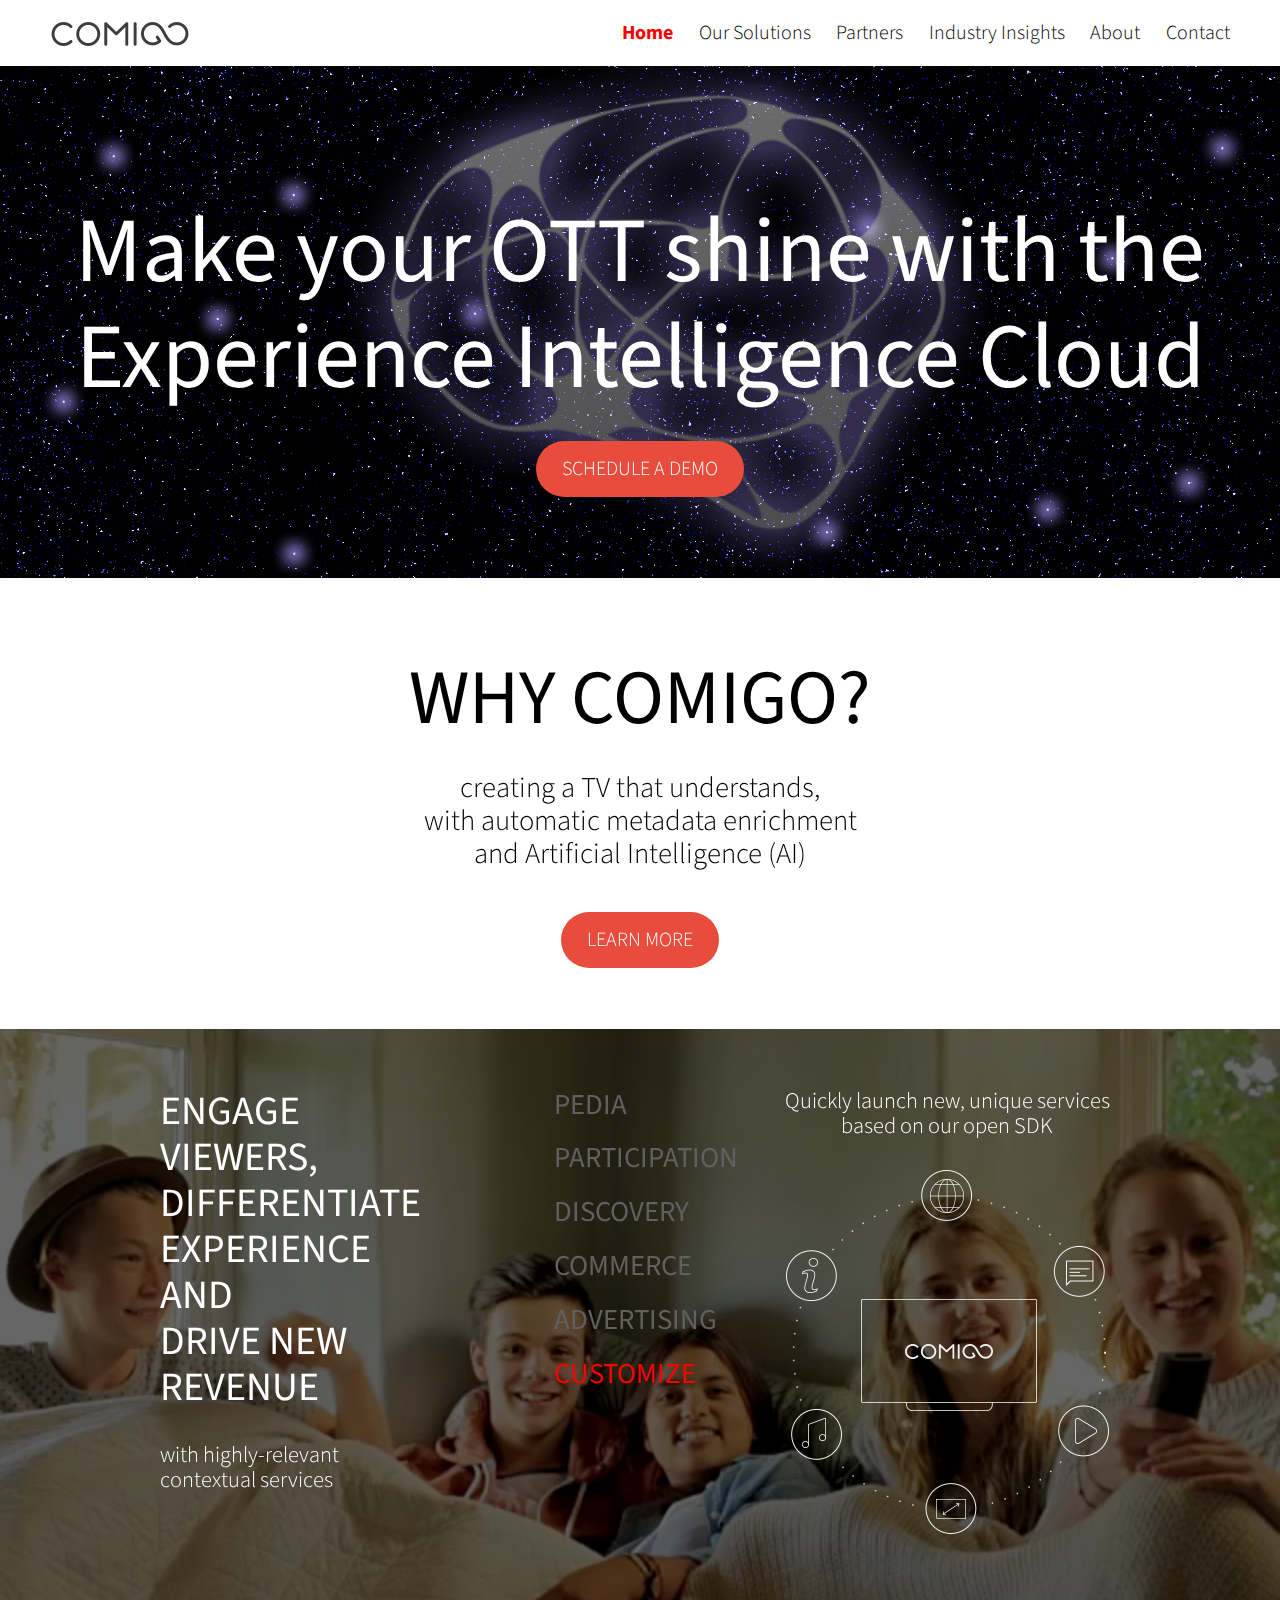
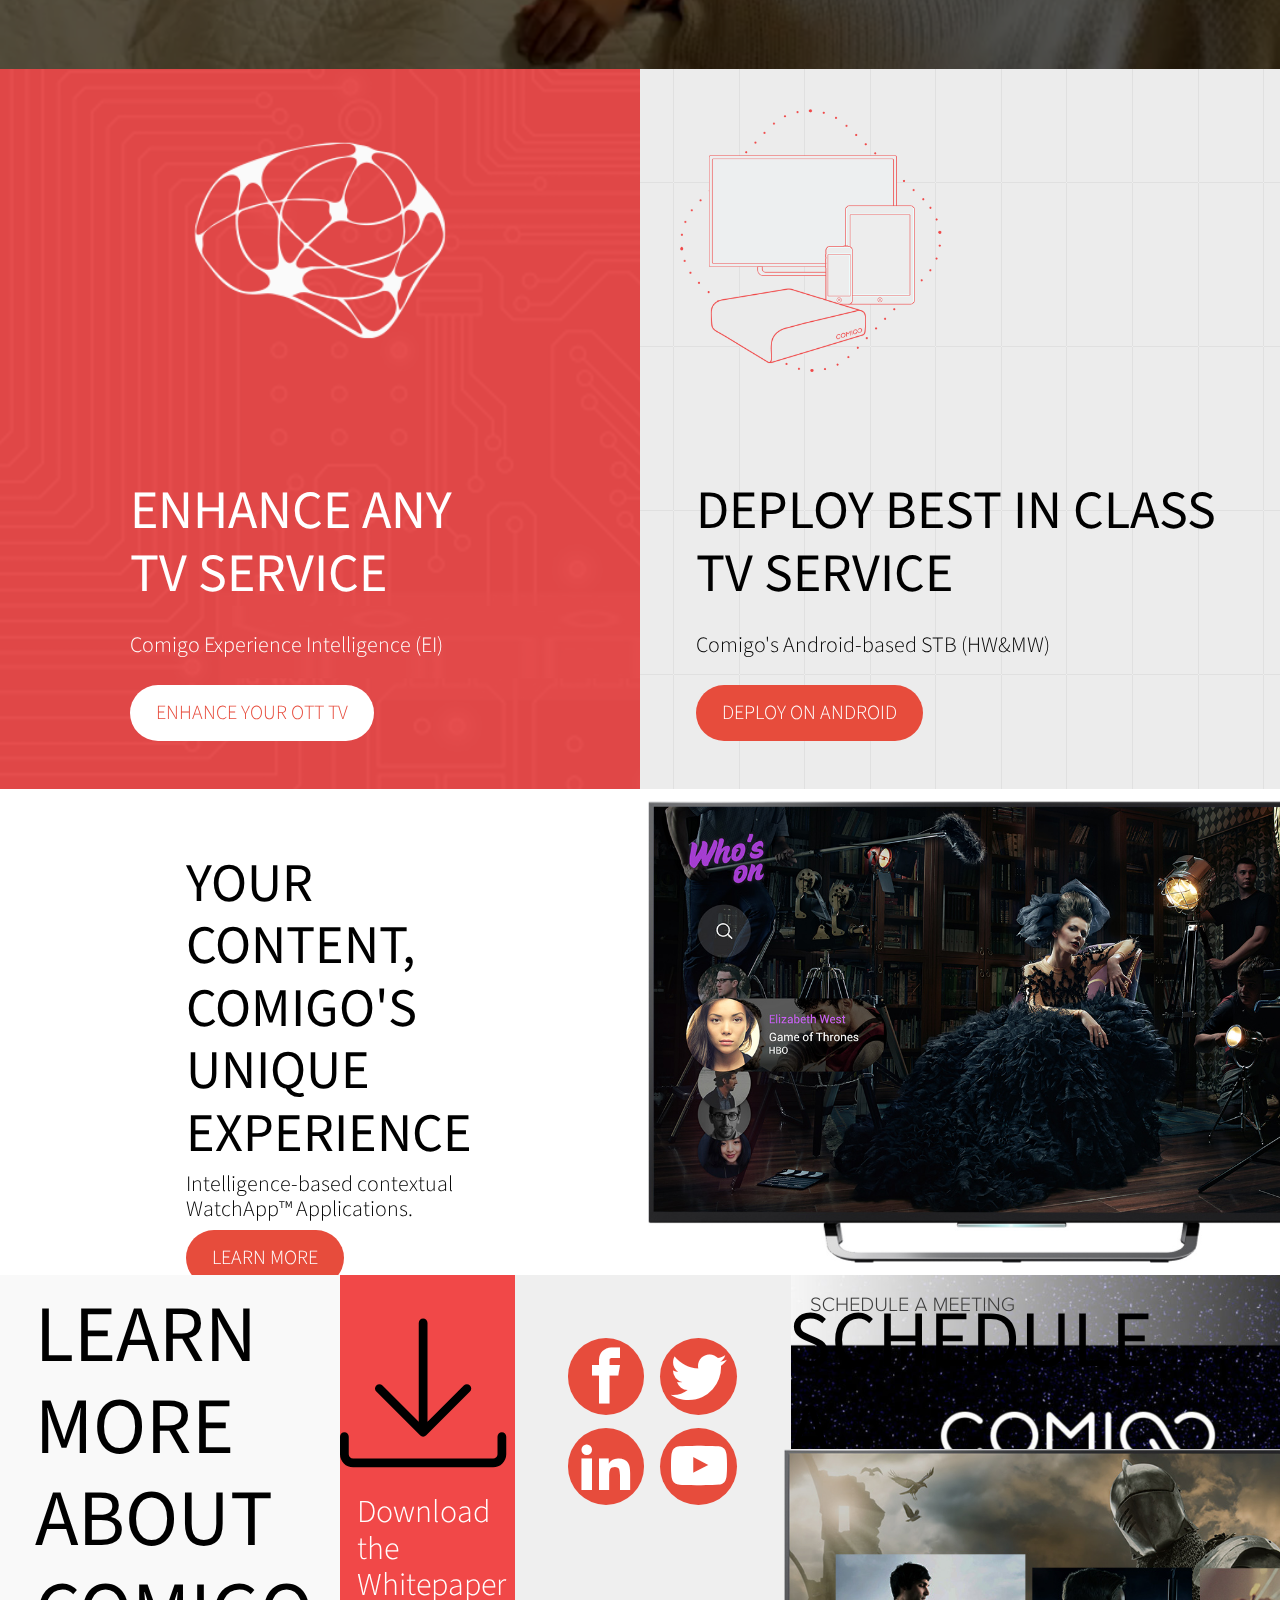
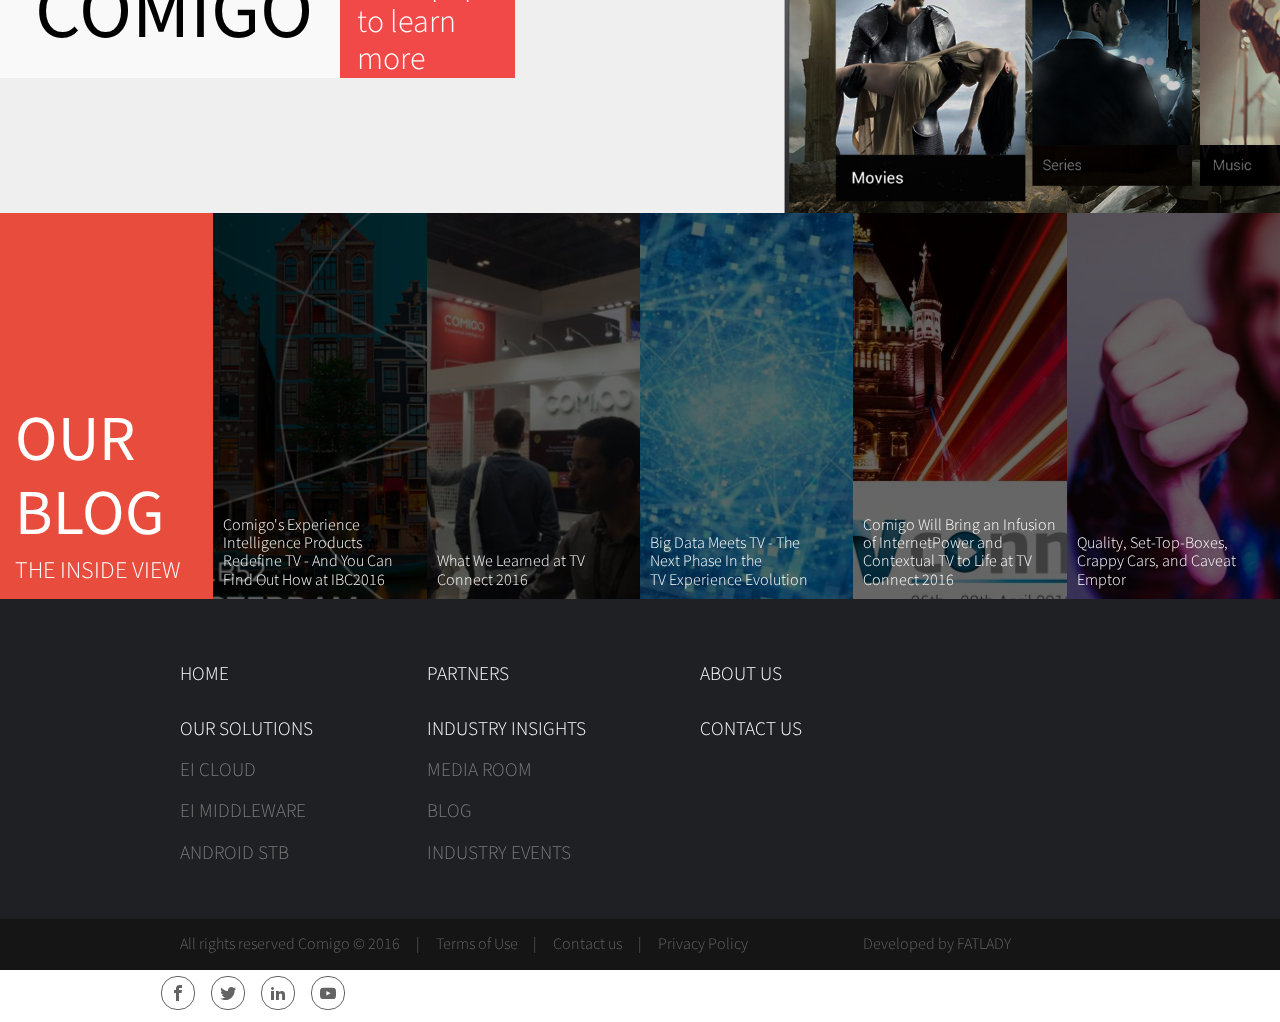
<file: index.html>
<!doctype html>
<html lang="en">
  <head>
    <meta charset="UTF-8">
    <meta name="viewport"
          content="width=device-width, user-scalable=no, initial-scale=1.0, maximum-scale=1.0, minimum-scale=1.0">
    <meta http-equiv="X-UA-Compatible" content="ie=edge">
    <title>Comigo</title>
    <link href="https://fonts.googleapis.com/css?family=Source+Sans+Pro:300" rel="stylesheet">
    <link rel="shortcut icon" type="image/x-icon" href="assets/other/favicon.ico">
    <link rel="stylesheet" href="styles/normalize.css">
    <link rel="stylesheet" href="assets/fonts/icomoon/style.css">
    <link rel="stylesheet" href="styles/main.css">
  </head>
  <body>

    <header>
      <a href="" class="logo">
        <img src="assets/logo/comigo-logo-black.png"/>
      </a>
      <nav class="header-menu">
        <ul class="reset-list">
          <li class="header-menu-item">
            <a href="" class="active-page">Home</a>
          </li><!--
       --><li class="header-menu-item">
            <a href="">Our Solutions</a>
            <ul class="reset-list header-menu-sub our-solutions">
              <li>
                <a href="">EI Cloud</a>
                <ul class="reset-list header-menu-sub ei-cloud">
                  <li>
                    <a href="">EIx</a>
                  </li><!--
               --><li>
                    <a href="">EI Mind</a>
                  </li>
                </ul>
              </li><!--
           --><li>
                <a href="">EI Middleware</a>
                <ul class="reset-list header-menu-sub ei-middleware">
                  <li>
                    <a href="">Android</a>
                  </li><!--
               --><li>
                    <a href="">Comigo WhatchApp™ Applications</a>
                  </li>
                </ul>
              </li><!--
           --><li>
              <a href="">Android STB</a>
              </li>
            </ul>
          </li><!--
       --><li class="header-menu-item">
            <a href="">Partners</a>
          </li><!--
       --><li class="header-menu-item">
            <a href="">Industry Insights</a>
            <ul class="reset-list header-menu-sub industry-insights">
              <li>
                <a href="">Media Room</a>
              </li><!--
           --><li>
                <a href="">Blog</a>
              </li><!--
           --><li>
                <a href="">Industry Events</a>
              </li>
            </ul>
          </li><!--
       --><li class="header-menu-item">
            <a href="">About</a>
          </li><!--
       --><li class="header-menu-item">
            <a href="">Contact</a>
          </li>
        </ul>
      </nav>
    </header>

    <main>

      <section class="intro">
        <h1>Make your OTT shine with the <br> Experience Intelligence Cloud</h1>
        <a href="" class="button button-main">SCHEDULE A DEMO</a>
      </section>

      <section class="why">
        <div class=" why-content">
          <h2>WHY COMIGO?</h2>
          <p>creating a TV that understands,<br>with automatic metadata enrichment<br>and Artificial
            Intelligence
            (AI)</p>
          <a href="" class="button button-main">LEARN MORE</a>
        </div>
      </section>

      <section class="services">
        <div class="services-content">
          <div class="services-headline">
            <h2>ENGAGE VIEWERS, DIFFERENTIATE EXPERIENCE AND<br>DRIVE NEW REVENUE</h2>
            <p>with highly-relevant contextual services</p>
          </div>
          <ul class="reset-list services-list">
            <li class="service service-pedia">
              <h3>PEDIA</h3>
              <div class="service-content hidden">
                <figure>
                  <figcaption>Drive stickiness by enriching content with contextual<br>data from external
                    sources
                  </figcaption>
                  <img src="assets/services/pedia.png" height="469" width="344"/>
                </figure>
                <video src="assets/videos/video-soccer_2.mp4" autoplay loop></video>
              </div>
            </li>
            <li class="service service-participation">
              <h3>PARTICIPATION</h3>
              <div class="service-content hidden">
                <figure>
                  <figcaption>Engage viewers and increase content spread<br>through data-driven social
                    features
                  </figcaption>
                  <img src="assets/services/participation.png" height="229" width="486"/>
                </figure>
                <video src="assets/videos/video-action-thriller_2.mp4" autoplay loop></video>
              </div>
            </li>
            <li class="service service-discovery">
              <h3>DISCOVERY</h3>
              <div class="service-content hidden">
                <figure>
                  <figcaption>Offer personalised content with<br>contextualised search, menu and<br>recommendations
                  </figcaption>
                  <img src="assets/services/discovery.png"/>
                </figure>
                <video src="assets/videos/video-army-helicopters.mp4" autoplay loop></video>
              </div>
            </li>
            <li class="service service-commerce">
              <h3>COMMERCE</h3>
              <div class="service-content hidden">
                <figure>
                  <figcaption>Create new revenue engines through<br>contextual shopping services
                  </figcaption>
                  <img
                    src="assets/services/commerce.png" height="421" width="360"/>
                </figure>
                <video src="assets/videos/video-city-3d-war_2.mp4" autoplay loop></video>
              </div>
            </li>
            <li class="service service-advertising">
              <h3>ADVERTISING</h3>
              <div class="service-content hidden">
                <figure>
                  <figcaption>Offer ultra-targeted measurable advertising<br>with advanced campaign
                    analytics
                  </figcaption>
                  <img
                    src="assets/services/cars.png" height="389" width="445"/>
                </figure>
                <video src="assets/videos/video-car-drive_2.mp4" autoplay loop></video>
              </div>
            </li>
            <li class="service service-customize">
              <h3 class="active-service">CUSTOMIZE</h3>
              <div class="service-content">
                <figure>
                  <figcaption>Quickly launch new, unique services<br>based on our open SDK</figcaption>
                  <img
                    src="assets/services/customize.png" height="364" width="323"/>
                </figure>
                <video src="assets/videos/video-kids-on-sofa_2.mp4" autoplay loop></video>
              </div>
            </li>
          </ul>
        </div>
      </section>

      <section class="solutions">

        <section class="EI">
          <div>
            <h2>ENHANCE ANY TV SERVICE</h2>
            <p>Comigo Experience Intelligence (EI)</p>
            <a href="" class="button button-secondery">ENHANCE YOUR OTT TV</a>
          </div>
        </section>

        <section class="STB">
          <div>
            <h2>DEPLOY BEST IN CLASS TV SERVICE</h2>
            <p>Comigo's Android-based STB (HW&MW)</p>
            <a href="" class="button button-main">DEPLOY ON ANDROID</a>
          </div>
        </section>

      </section>

      <section class="personalize">
        <div>
          <h2>YOUR CONTENT, COMIGO'S UNIQUE EXPERIENCE</h2>
          <p>Intelligence-based contextual<br>WatchApp™ Applications.</p>
          <a href="" class="button button-main">LEARN MORE</a>
        </div>
        <img src="./assets/other/screen_whos_on.jpg" alt="unique experience">
      </section>

      <section class="call-to-action">
        <div class="call-to-action-left">
          <div class="call-to-action-left-up">
            <div class="learn-more">
              <h2>LEARN MORE ABOUT COMIGO</h2>
            </div>
            <a href="" class="download-whitepaper">
              <img src="assets/other/lnr-download.svg" alt="download whitepaper">
              <p>Download the Whitepaper to learn more</p>
            </a>
          </div>
          <div  class="call-to-action-left-down">
            <div>
              <ul>
                <li><a href=""><span class="icon-facebook"></span></a></li>
                <li><a href=""><span class="icon-twitter"></span></a></li>
                <li><a href=""><span class="icon-linkedin2"></span></a></li>
                <li><a href=""><span class="icon-youtube"></span></a></li>
              </ul>
            </div>
            <img src="assets/other/comigo-schedule-meeting.png"/>
          </div>
        </div>
        <div class="call-to-action-right">
          <h2>SCHEDULE A DEMO</h2>
          <img src="assets/other/screen_demo.jpg"/>
        </div>
      </section>

      <aside class="blog">
        <div class="blog-headline">
          <div>
            <h2>OUR BLOG</h2>
            <span>THE INSIDE VIEW</span>
          </div>
        </div><!--
     --><ul class="reset-list blog-list"><!--
       --><li>
            <a href="">
              <p>
                Comigo's Experience<br>Intelligence Products<br>Redefine TV - And You Can<br>Find Out How at
                IBC2016
              </p>
              <span>READ MORE</span>
            </a>
          </li><!--
       --><li>
            <a href="">
              <p>
                What We Learned at TV<br>Connect 2016
              </p>
              <span>READ MORE</span>
            </a>
          </li><!--
       --><li>
            <a href="">
              <p>
                Big Data Meets TV - The<br>Next Phase In the<br>TV Experience Evolution
              </p>
              <span>READ MORE</span>
            </a>
          </li><!--
       --><li>
            <a href="">
              <p>
                Comigo Will Bring an Infusion<br>of InternetPower and<br>Contextual TV to Life at TV<br>Connect 2016
              </p>
              <span>READ MORE</span>
            </a>
          </li><!--
       --><li>
            <a href="">
              <p>
                Quality, Set-Top-Boxes,<br>Crappy Cars, and Caveat<br>Emptor
              </p>
              <span>READ MORE</span>
            </a>
          </li>
        </ul>
      </aside>

    </main>

    <footer>
      <section class="footer-top">
        <nav class="footer-top-nav">
          <div class="footer-left-padding">
            <a href="" class="footer-top-nav-link">HOME</a>
            <a href="" class="footer-top-nav-link">OUR SOLUTIONS</a>
            <ul class="reset-list">
              <li><a href="" class="footer-top-nav-sublink">EI CLOUD</a></li>
              <li><a href="" class="footer-top-nav-sublink">EI MIDDLEWARE</a></li>
              <li><a href="" class="footer-top-nav-sublink">ANDROID STB</a></li>
            </ul>
          </div>
          <div>
            <a href="" class="footer-top-nav-link">PARTNERS</a>
            <a href="" class="footer-top-nav-link">INDUSTRY INSIGHTS</a>
            <ul class="reset-list">
              <li><a href="" class="footer-top-nav-sublink">MEDIA ROOM</a></li>
              <li><a href="" class="footer-top-nav-sublink">BLOG</a></li>
              <li><a href="" class="footer-top-nav-sublink">INDUSTRY EVENTS</a></li>
            </ul>
          </div>
          <div>
            <a href="" class="footer-top-nav-link">ABOUT US</a>
            <a href="" class="footer-top-nav-link">CONTACT US</a>
          </div>
        </nav>
        <a class="footer-top-logo">
          <img src="assets/logo/comigo-logo-white.png" height="24" width="138"/>
        </a>
      </section>
      <section class="footer-bottom">
        <ul class="reset-list footer-left-padding">
          <li>All rights reserved Comigo © 2016</li>
          <li>|</li>
          <li><a href="">Terms of Use</a></li>
          <li>|</li>
          <li><a href="">Contact us</a></li>
          <li>|</li>
          <li><a href="">Privacy Policy</a></li>
        </ul><!--
     --><span class="footer-bottom-developed">
          Developed by <a href="">FATLADY</a>
        </span><!--
     --><ul class="reset-list footer-bottom-social">
          <li><a href=""><span class="icon-facebook"></span></a></li>
          <li><a href=""><span class="icon-twitter"></span></a></li>
          <li><a href=""><span class="icon-linkedin2"></span></a></li>
          <li><a href=""><span class="icon-youtube"></span></a></li>
        </ul>
      </section>
    </footer>

  </body>
</html>
</file>
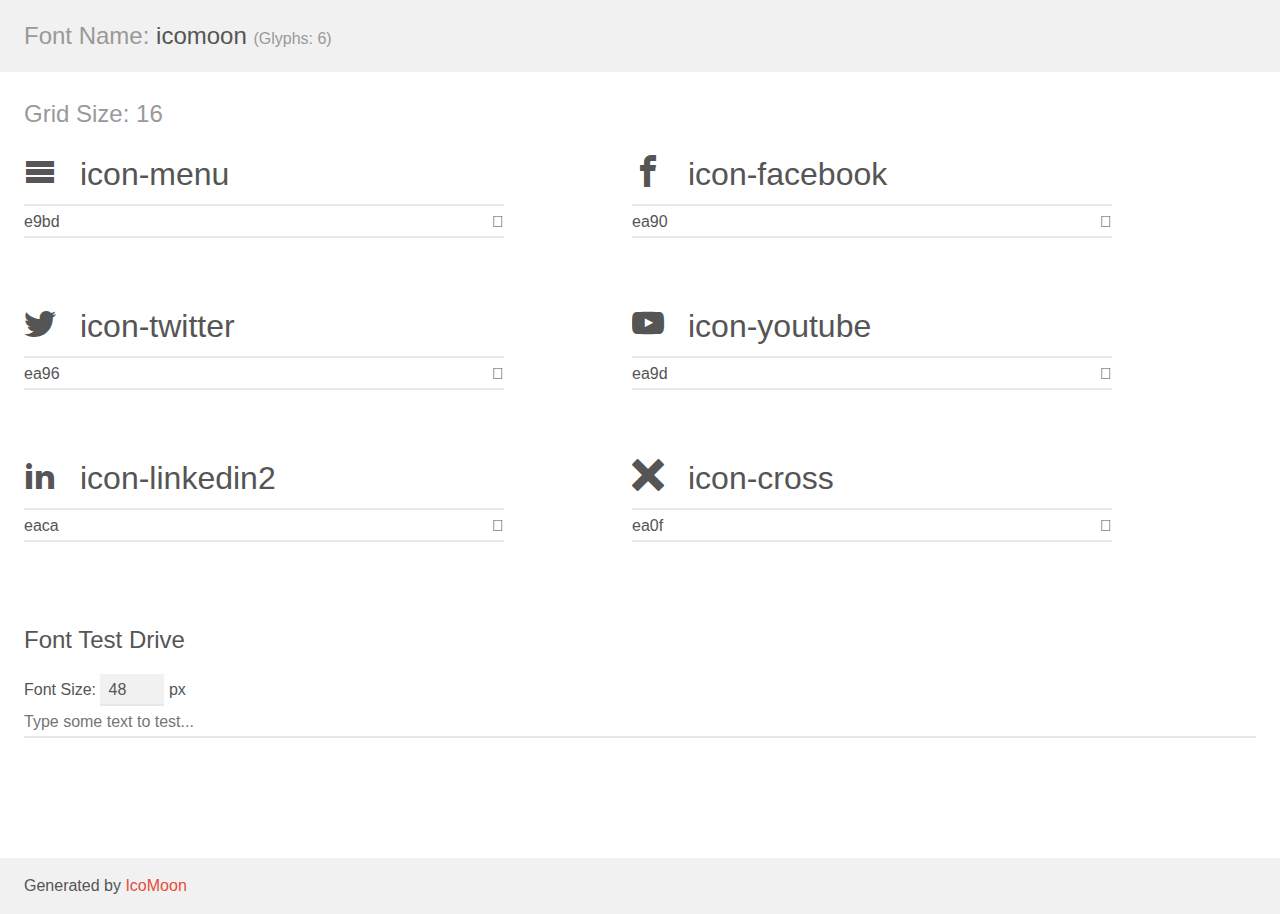
<file: assets/fonts/icomoon/demo.html>
<!doctype html>
<html>
<head>
    <meta charset="utf-8">
    <title>IcoMoon Demo</title>
    <meta name="description" content="An Icon Font Generated By IcoMoon.io">
    <meta name="viewport" content="width=device-width, initial-scale=1">
    <link rel="stylesheet" href="demo-files/demo.css">
    <link rel="stylesheet" href="style.css"></head>
<body>
    <div class="bgc1 clearfix">
        <h1 class="mhmm mvm"><span class="fgc1">Font Name:</span> icomoon <small class="fgc1">(Glyphs:&nbsp;6)</small></h1>
    </div>
    <div class="clearfix mhl ptl">
        <h1 class="mvm mtn fgc1">Grid Size: 16</h1>
        <div class="glyph fs1">
            <div class="clearfix bshadow0 pbs">
                <span class="icon-menu">

                </span>
                <span class="mls"> icon-menu</span>
            </div>
            <fieldset class="fs0 size1of1 clearfix hidden-false">
                <input type="text" readonly value="e9bd" class="unit size1of2" />
                <input type="text" maxlength="1" readonly value="&#xe9bd;" class="unitRight size1of2 talign-right" />
            </fieldset>
            <div class="fs0 bshadow0 clearfix hidden-true">
                <span class="unit pvs fgc1">liga: </span>
                <input type="text" readonly value="menu, list3" class="liga unitRight" />
            </div>
        </div>
        <div class="glyph fs1">
            <div class="clearfix bshadow0 pbs">
                <span class="icon-facebook">

                </span>
                <span class="mls"> icon-facebook</span>
            </div>
            <fieldset class="fs0 size1of1 clearfix hidden-false">
                <input type="text" readonly value="ea90" class="unit size1of2" />
                <input type="text" maxlength="1" readonly value="&#xea90;" class="unitRight size1of2 talign-right" />
            </fieldset>
            <div class="fs0 bshadow0 clearfix hidden-true">
                <span class="unit pvs fgc1">liga: </span>
                <input type="text" readonly value="facebook, brand10" class="liga unitRight" />
            </div>
        </div>
        <div class="glyph fs1">
            <div class="clearfix bshadow0 pbs">
                <span class="icon-twitter">

                </span>
                <span class="mls"> icon-twitter</span>
            </div>
            <fieldset class="fs0 size1of1 clearfix hidden-false">
                <input type="text" readonly value="ea96" class="unit size1of2" />
                <input type="text" maxlength="1" readonly value="&#xea96;" class="unitRight size1of2 talign-right" />
            </fieldset>
            <div class="fs0 bshadow0 clearfix hidden-true">
                <span class="unit pvs fgc1">liga: </span>
                <input type="text" readonly value="twitter, brand16" class="liga unitRight" />
            </div>
        </div>
        <div class="glyph fs1">
            <div class="clearfix bshadow0 pbs">
                <span class="icon-youtube">

                </span>
                <span class="mls"> icon-youtube</span>
            </div>
            <fieldset class="fs0 size1of1 clearfix hidden-false">
                <input type="text" readonly value="ea9d" class="unit size1of2" />
                <input type="text" maxlength="1" readonly value="&#xea9d;" class="unitRight size1of2 talign-right" />
            </fieldset>
            <div class="fs0 bshadow0 clearfix hidden-true">
                <span class="unit pvs fgc1">liga: </span>
                <input type="text" readonly value="youtube, brand21" class="liga unitRight" />
            </div>
        </div>
        <div class="glyph fs1">
            <div class="clearfix bshadow0 pbs">
                <span class="icon-linkedin2">

                </span>
                <span class="mls"> icon-linkedin2</span>
            </div>
            <fieldset class="fs0 size1of1 clearfix hidden-false">
                <input type="text" readonly value="eaca" class="unit size1of2" />
                <input type="text" maxlength="1" readonly value="&#xeaca;" class="unitRight size1of2 talign-right" />
            </fieldset>
            <div class="fs0 bshadow0 clearfix hidden-true">
                <span class="unit pvs fgc1">liga: </span>
                <input type="text" readonly value="linkedin2, brand65" class="liga unitRight" />
            </div>
        </div>
        <div class="glyph fs1">
            <div class="clearfix bshadow0 pbs">
                <span class="icon-cross">

                </span>
                <span class="mls"> icon-cross</span>
            </div>
            <fieldset class="fs0 size1of1 clearfix hidden-false">
                <input type="text" readonly value="ea0f" class="unit size1of2" />
                <input type="text" maxlength="1" readonly value="&#xea0f;" class="unitRight size1of2 talign-right" />
            </fieldset>
            <div class="fs0 bshadow0 clearfix hidden-true">
                <span class="unit pvs fgc1">liga: </span>
                <input type="text" readonly value="cross, cancel" class="liga unitRight" />
            </div>
        </div>
    </div>

    <!--[if gt IE 8]><!-->
    <div class="mhl clearfix mbl">
        <h1>Font Test Drive</h1>
        <label>
            Font Size: <input id="fontSize" type="number" class="textbox0 mbm"
            min="8" value="48" />
            px
        </label>
        <input id="testText" type="text" class="phl size1of1 mvl"
        placeholder="Type some text to test..." value=""/>
        <div id="testDrive" class="icon-">&nbsp;
        </div>
    </div>
    <!--<![endif]-->
    <div class="bgc1 clearfix">
        <p class="mhl">Generated by <a href="https://icomoon.io/app">IcoMoon</a></p>
    </div>

    <script src="demo-files/demo.js"></script>
</body>
</html>
</file>
<file: assets/fonts/icomoon/style.css>
@font-face {
  font-family: 'icomoon';
  src:
    url('fonts/icomoon.ttf?szjklv') format('truetype'),
    url('fonts/icomoon.woff?szjklv') format('woff'),
    url('fonts/icomoon.svg?szjklv#icomoon') format('svg');
  font-weight: normal;
  font-style: normal;
}

[class^="icon-"], [class*=" icon-"] {
  /* use !important to prevent issues with browser extensions that change fonts */
  font-family: 'icomoon' !important;
  speak: none;
  font-style: normal;
  font-weight: normal;
  font-variant: normal;
  text-transform: none;
  line-height: 1;

  /* Better Font Rendering =========== */
  -webkit-font-smoothing: antialiased;
  -moz-osx-font-smoothing: grayscale;
}

.icon-menu:before {
  content: "\e9bd";
}
.icon-facebook:before {
  content: "\ea90";
}
.icon-twitter:before {
  content: "\ea96";
}
.icon-youtube:before {
  content: "\ea9d";
}
.icon-linkedin2:before {
  content: "\eaca";
}
.icon-cross:before {
  content: "\ea0f";
}
</file>
<file: styles/main.css>
html {
  font-size: 100%;
  box-sizing: border-box;
}

@media (max-width: 1200px) {
  html {
    font-size: 0.8em;
  }
}

@media (max-width: 900px) {
  html {
    font-size: 0.6em;
  }
}

*,
*:before,
*:after {
  box-sizing: inherit;
}

body {
  font-family: 'Source Sans Pro', sans-serif;
  font-weight: 300;
}

a {
  color: black;
  text-decoration-line: none;
  outline: none;
}

h1,
h2,
h3 {
  font-weight: normal;
}

.reset-list {
  list-style: none;
  margin: 0;
  padding: 0;
}

.hidden {
  display: none;
}

.button {
  border-radius: 15em;
  font-size: 1.25rem;
  padding: 0.7em 1.3em;
}

.button-main {
  color: white;
  background-color: #e74c3c;
}

.button-secondery {
  color: #e74c3c;
  background-color: white;
}

.active-page {
  color: red;
  font-weight: bold;
}

.service > .active-service {
  color: red;
}

header {
  position: fixed;
  top: 0;
  left: 0;
  z-index: 1;
  height: 66px;
  width: 100%;
  background-color: white;
  line-height: 66px;
  text-align: right;
  padding-right: 50px;
}

.logo {
  position: absolute;
  top: 0;
  left: 50px;
}

.logo img {
  vertical-align: middle;
}

@media (max-width: 700px) {

}

@media (min-width: 701px) {
  .header-menu {
    display: inline-block;
  }

  .header-menu > ul {
    display: inline-block;
    font-size: 20px;
  }

  .header-menu li {
    display: inline-block;
  }

  .header-menu li:hover > ul {
    display: inline-block;
    opacity: 1;
    pointer-events: initial;
  }

  .header-menu-item {
    width: auto;
    padding: 0 0 0 2vw;
  }

  .header-menu-item > a:hover,
  .header-menu-item > a:focus {
    color: #e74c3c;
  }

  .header-menu-sub {
    pointer-events: none;
    opacity: 0;
    position: absolute;
    top: 100%;
    left: 0;
    height: 180px;
    width: 100%;
    line-height: 180px;
    background-color: white;
    transition: opacity 0.2s;
  }

  .header-menu-sub li {
    display: inline-block;
    height: 100%;
    text-align: center;
  }

  .header-menu-sub a {
    display: inline-block;
    height: 100%;
    width: 100%;
    color: black;
    font-size: 2.5rem;
    transition: background-color 0.5s;
  }

  .header-menu-sub a:hover,
  .header-menu-sub a:focus {
    background-color: #e74c3c;
    color: white;
  }

  .our-solutions > li,
  .industry-insights > li {
    width: 33.333333333%;
  }

  .ei-cloud > li,
  .ei-middleware > li {
    width: 50%;
  }
}

body {
  padding-top: 66px;
}

.intro {
  background-image: url("../assets/main-bg/home-brain-image-new-1920x816.png"), url("../assets/main-bg/home-featured-bg.png");
  background-repeat: no-repeat;
  background-position: center;
  background-size: 100%, 1920px 802px;
  text-align: center;
  height: 40vw;
  padding-top: 10.5%;
  color: white;
}

.intro > h1 {
  font-size: 5.75rem;
  margin: 0 0 0.5em 0;
}

.why {
  text-align: center;
}

.why-content {
  padding: 6% 0;
}

.why h2 {
  margin: 0 0 0.3em 0;
  font-size: 4.8rem;
}

.why p {
  font-size: 1.8rem;
  margin-bottom: 2em;
}

.services {
  height: 640px;
  position: relative;
  color: white;
}

.services:before {
  content: "";
  display: inline-block;
  position: absolute;
  height: 100%;
  width: 100%;
  background-color: rgba(0, 0, 0, 0.6);
  z-index: -99;
}

.services-content {
  margin: auto;
  padding: 60px 0 0 0;
  width: 75vw;
}

.services-headline {
  display: inline-block;
  width: 250px;
  vertical-align: top;
  margin-right: 11vw;
}

.services-headline > h2 {
  font-size: 2.5rem;
  margin: 0 0 0.8em 0;
}

.services-headline p {
  margin: 0;
  font-size: 1.4rem;
}

.services-list {
  display: inline-block;
}

.service {
  height: 1.8rem;
  margin: 0 0 25px 0;
}

.service > h3 {
  margin: 0;
  font-size: 1.8rem;
  color: #606060;
}

.service:hover > h3 {
  color: red;
}

.service-content > figure {
  display: inline-block;
  position: absolute;
  top: 60px;
  right: 0;
  width: 52%;
  margin: 0;
  text-align: center;
}

.service-content figure > figcaption {
  font-size: 1.4rem;
  padding-bottom: 30px;
}

.service-content > video {
  position: absolute;
  top: 0;
  left: 0;
  width: 100vw;
  z-index: -100;
}

.service:hover > .service-content {
  display: inline-block;
}

.service:hover ~ .service:last-child > .service-content {
  display: none;
}

.service:hover ~ .service:last-child > h3 {
  color: #606060;
}

.solutions {
  display: flex;
  height: 720px;
  text-align: left;
}

.solutions h2 {
  font-size: 3.375rem;
  margin-bottom: 0.5em;
}

.solutions p {
  font-size: 1.375rem;
  margin-bottom: 2em;
}

.EI,
.STB {
  width: 50%;
  background-repeat: no-repeat;
  padding-top: 23em;
}

.EI {
  background-image: url("../assets/other/ic-EI-cloud-brain-hp.png"), url("../assets/other/home-tv-service-bg1.png");
  background-position: center 3.5em, center;
  background-size: 46%, auto;
  color: white;
}

.EI > div {
  width: 380px;
  margin: 0 auto;
}

.STB {
  background-image: url("../assets/other/ic-stb-screens.png"), url("../assets/other/home-tv-service-bg2.png");
  background-position: 2.5em 2.5em, center;
  background-size: 41%, auto;
  color: black;
}

.STB > div {
  width: 550px;
  margin: 0 0 0 3.5em;
}

.personalize {
  position: relative;
  overflow: hidden;
  height: 38vw;
  text-align: left;
  font-size: 1.375rem;
  padding-left: 14.5vw;
  padding-top: 5vw;
}

.personalize > div {
  width: 300px;
}

.personalize h2 {
  margin: 0 0 0.5vw;
  font-size: 3.4rem;
}

.personalize p {
  margin: 0 0 1.8vw;
}

.personalize > img {
  position: absolute;
  height: 95%;
  top: 0;
  bottom: 0;
  right: -20px;
  margin: auto;
}

.call-to-action {
  display: flex;
  flex-flow: row nowrap;
  height: 42vw;
  background-color: #efefef;
}

.call-to-action-left {
  flex: 0 0 60%;
  display: flex;
  flex-flow: column wrap;
}

.call-to-action-left-up {
  flex: 0 0 55%;
  display: flex;
}

.learn-more {
  flex: 0 0 66%;
  background-color: #f9f9f9;
  position: relative;
}

.learn-more h2 {
  position: absolute;
  bottom: 20px;
  left: 35px;
  margin: 0;
  font-size: 5rem;
}

.download-whitepaper {
  flex: 0 0 34%;
  background-color: #f14848;
  display: flex;
  flex-flow: column nowrap;
}

.download-whitepaper img {
  flex: 0 0 40%;
  margin-top: 15%;
}

.download-whitepaper p {
  margin: 0;
  padding: 10% 10% 0;
  flex: 0 0 60%;
  font-size: 2rem;
  color: white;
}

.call-to-action-left-down {
  flex: 0 0 45%;
  display: flex;
}

.call-to-action-left-down div {
  flex: 0 0 36%;
  display: flex;
  justify-content: center;
  align-items: center;
}

.call-to-action-left-down ul {
  margin: 0;
  padding: 0;
  flex: 0 0 62%;
  list-style: none;
}

.call-to-action-left-down li {
  display: inline-block;
  height: 6vw;
  width: 6vw;
  margin: 0;
  border-radius: 50%;
  background-color: #e74c3c;
  text-align: center;
}

.call-to-action-left-down li:first-of-type {
  margin: 0 1vw 1vw 0;
}

.call-to-action-left-down li:last-of-type {
  margin: 0 0 0 1vw;
}

.call-to-action-left-down a {
  display: inline-block;
  height: 100%;
  width: 100%;
}

.call-to-action-left-down span {
  color: white;
  font-size: 3.5rem;
  line-height: 6vw;
}

.call-to-action-left-down img {
  flex: 0 0 64%;
}

.call-to-action-right {
  flex: 0 0 40%;
  position: relative;
}

.call-to-action-right > h2 {
  margin: 20px 0 0 20px;
  font-size: 5rem;
  width: 50%;
}

.call-to-action-right > img {
  position: absolute;
  bottom: -10px;
  right: 0px;
  height: 69.5%;
}

.blog {
  height: 30.2vw;
  max-height: 500px;
}

.blog-headline {
  display: inline-block;
  height: 100%;
  width: 16.666666667vw;
  position: relative;
  background-color: #e74c3c;
  color: white;
  vertical-align: middle;
  font-size: 1.5rem;
}

.blog-headline > div {
  position: absolute;
  width: 200px;
  bottom: 15px;
  left: 15px;
}

.blog-headline h2 {
  margin: 0 0 5px;
  font-size: 4rem;
}

.blog-list {
  position: relative;
  display: inline-block;
  height: 100%;
}

.blog-list li {
  display: inline-block;
  position: relative;
  overflow: hidden;
  height: 100%;
  width: 16.666666667vw;
  background-repeat: no-repeat;
  background-position: center;
  background-size: auto;
  vertical-align: middle;
  transition: transform 0.3s;
}

.blog-list li:hover {
  transform: scale(1.1);
  z-index: 2;
}

.blog-list li:hover a {
  background-color: rgba(0, 0, 0, 0.1);
}

.blog-list li:hover p {
  bottom: calc(10px + 20%);
}

.blog-list li:hover span {
  bottom: 0;
}

.blog-list li:nth-child(1) {
  background-image: url("../assets/blog/ibc_post_EI-750x508.png");
}

.blog-list li:nth-child(2) {
  background-image: url("../assets/blog/IMG_9294-750x563.jpeg");
}

.blog-list li:nth-child(3) {
  background-image: url("../assets/blog/Image-Blog-Yoav_356121362-copy-750x563.jpg");
}

.blog-list li:nth-child(4) {
  background-image: url("../assets/blog/post_tv_connect-750x508.jpeg");
}

.blog-list li:nth-child(5) {
  background-image: url("../assets/blog/post_quality-750x508.jpeg");
}

.blog-list a {
  display: inline-block;
  position: relative;
  height: 100%;
  width: 100%;
  background-color: rgba(0, 0, 0, 0.6);
  color: white;
  transition: background-color 0.3s;
}

.blog-list p {
  position: absolute;
  margin: 0;
  bottom: 10px;
  left: 10px;
  transition: bottom 0.3s;
}

.blog-list span {
  position: absolute;
  display: flex;
  justify-content: center;
  align-items: center;
  bottom: -20%;
  height: 20%;
  width: 100%;
  background-color: #e74c3c;
  font-size: 1.3rem;
  transition: bottom 0.3s;
}

.footer-left-padding {
  padding-left: 180px;
}

.footer-top {
  display: flex;
  height: 320px;
  background-color: #1e2024;
  padding-top: 4em;
}

.footer-top-nav {
  flex-grow: 1;
  display: flex;
  justify-content: center;
  min-width: 1300px;
  font-size: 1.2rem;
  padding-right: 20em;
}

.footer-top-nav-link,
.footer-top-nav-sublink {
  display: block;
}

.footer-top-nav-link {
  color: #fff;
}

.footer-top-nav-link:first-child {
  margin-bottom: 1.7em;
}

.footer-top-nav-link:last-of-type,
.footer-top-nav-sublink {
  margin-bottom: 1em;
}

.footer-top-nav-sublink {
  color: #7a7a7a;
}

.footer-top-nav-sublink:hover,
.footer-top-nav-sublink:focus {
  color: #e74c3c;
}

.footer-top-nav > div {
  flex-grow: 1;
}

.footer-top-logo {
  width: 300px;
}

.footer-bottom {
  background-color: #151515;
  height: 4vw;
  line-height: 4vw;
  vertical-align: middle;
  font-size: 1rem;
}

.footer-bottom,
.footer-bottom a {
  color: #636363;
}

.footer-bottom > *,
.footer-bottom li {
  display: inline-block;
}

.footer-bottom a:hover,
.footer-bottom a:focus {
  color: white;
}

.footer-bottom li {
  padding-right: 1vw;
}

.footer-bottom-developed {
  padding-left: 8vw;
}

.footer-bottom-social {
  padding-left: 12.6vw;
}

.footer-bottom-social span {
  padding: 0.5em;
  border: 1px solid #636363;
  border-radius: 1em;
}
</file>
<file: assets/fonts/icomoon/demo-files/demo.css>
body {
  padding: 0;
  margin: 0;
  font-family: sans-serif;
  font-size: 1em;
  line-height: 1.5;
  color: #555;
  background: #fff;
}
h1 {
  font-size: 1.5em;
  font-weight: normal;
}
small {
  font-size: .66666667em;
}
a {
  color: #e74c3c;
  text-decoration: none;
}
a:hover, a:focus {
  box-shadow: 0 1px #e74c3c;
}
.bshadow0, input {
  box-shadow: inset 0 -2px #e7e7e7;
}
input:hover {
  box-shadow: inset 0 -2px #ccc;
}
input, fieldset {
  font-family: sans-serif;
  font-size: 1em;
  margin: 0;
  padding: 0;
  border: 0;
}
input {
  color: inherit;
  line-height: 1.5;
  height: 1.5em;
  padding: .25em 0;
}
input:focus {
  outline: none;
  box-shadow: inset 0 -2px #449fdb;
}
.glyph {
  font-size: 16px;
  width: 15em;
  padding-bottom: 1em;
  margin-right: 4em;
  margin-bottom: 1em;
  float: left;
  overflow: hidden;
}
.liga {
  width: 80%;
  width: calc(100% - 2.5em);
}
.talign-right {
  text-align: right;
}
.talign-center {
  text-align: center;
}
.bgc1 {
  background: #f1f1f1;
}
.fgc1 {
  color: #999;
}
.fgc0 {
  color: #000;
}
p {
  margin-top: 1em;
  margin-bottom: 1em;
}
.mvm {
  margin-top: .75em;
  margin-bottom: .75em;
}
.mtn {
  margin-top: 0;
}
.mtl, .mal {
  margin-top: 1.5em;
}
.mbl, .mal {
  margin-bottom: 1.5em;
}
.mal, .mhl {
  margin-left: 1.5em;
  margin-right: 1.5em;
}
.mhmm {
  margin-left: 1em;
  margin-right: 1em;
}
.mls {
  margin-left: .25em;
}
.ptl {
  padding-top: 1.5em;
}
.pbs, .pvs {
  padding-bottom: .25em;
}
.pvs, .pts {
  padding-top: .25em;
}
.unit {
  float: left;
}
.unitRight {
  float: right;
}
.size1of2 {
  width: 50%;
}
.size1of1 {
  width: 100%;
}
.clearfix:before, .clearfix:after {
  content: " ";
  display: table;
}
.clearfix:after {
  clear: both;
}
.hidden-true {
  display: none;
}
.textbox0 {
  width: 3em;
  background: #f1f1f1;
  padding: .25em .5em;
  line-height: 1.5;
  height: 1.5em;
}
#testDrive {
  display: block;
  padding-top: 24px;
  line-height: 1.5;
}
.fs0 {
  font-size: 16px;
}
.fs1 {
  font-size: 32px;
}
</file>
